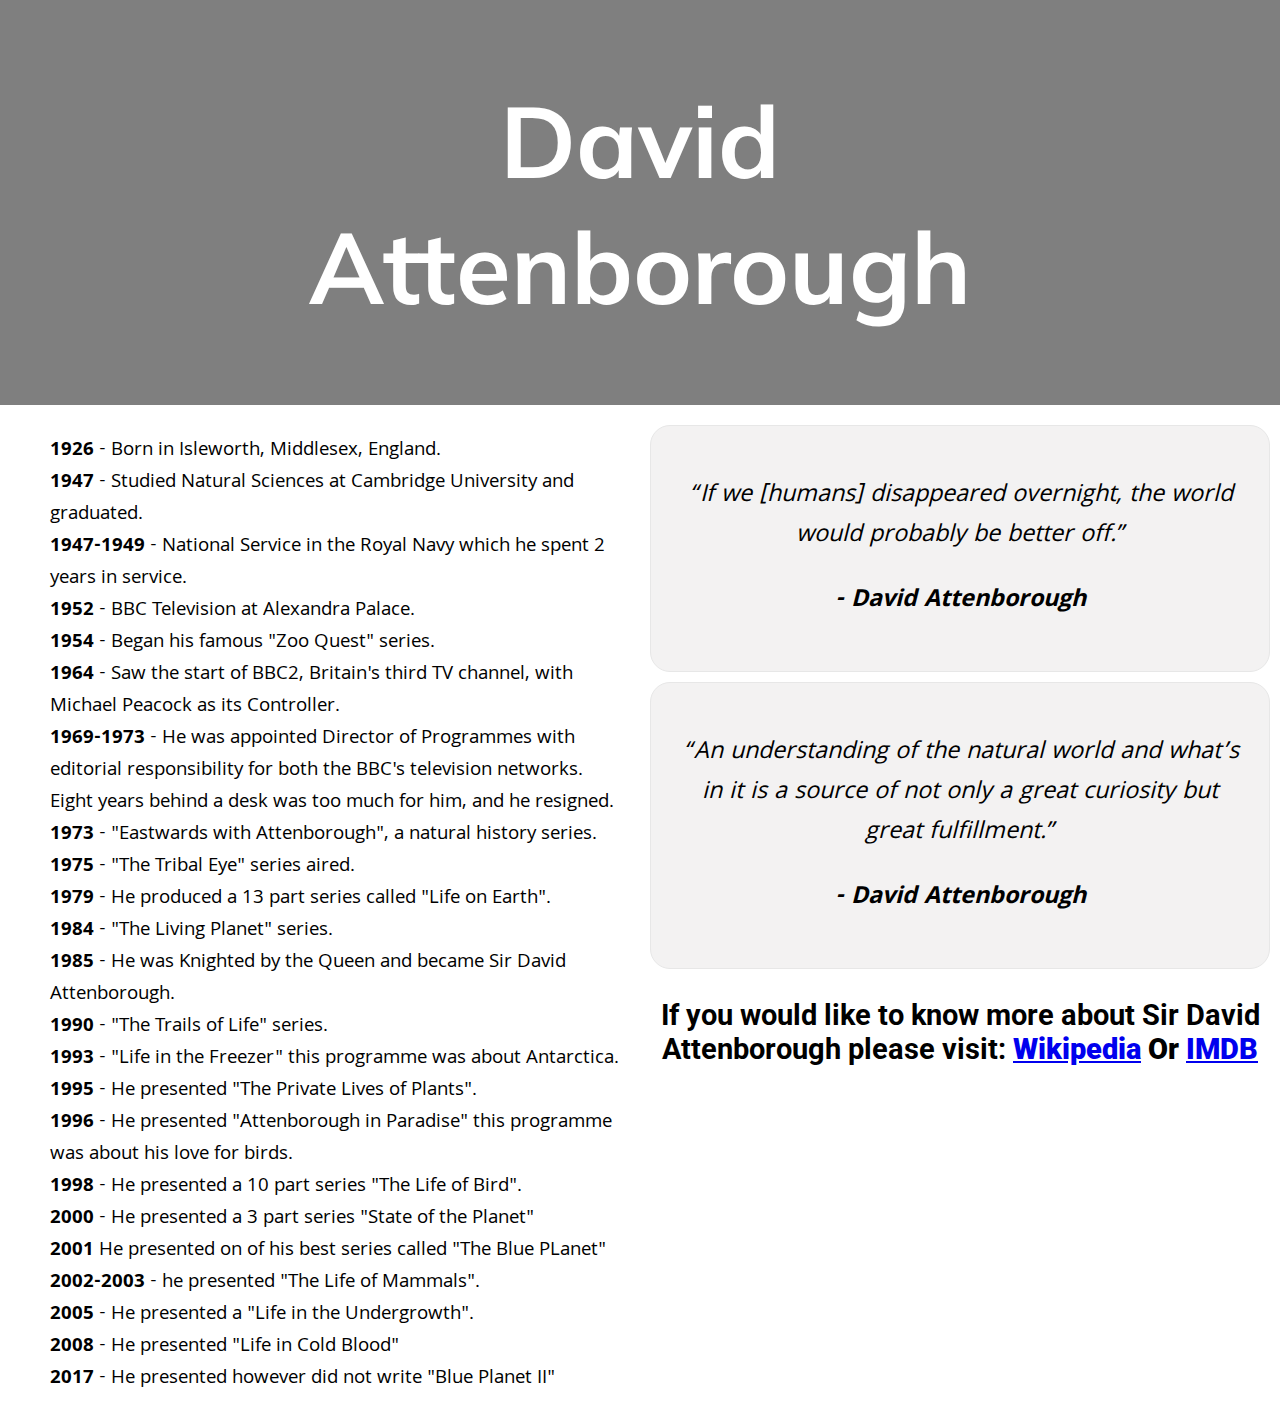
<file: index.html>
<!DOCTYPE html>
<html lang="en">

<head>
    <meta charset="UTF-8">
    <meta name="viewport" content="width=device-width, initial-scale=1.0">
    <link rel="stylesheet" href="css/style.css">
    <link href="https://fonts.googleapis.com/css2?family=Rock+Salt&display=swap" rel="stylesheet">
    <link
        href="https://fonts.googleapis.com/css2?family=Khula:wght@300&family=Mulish:wght@700&family=Roboto&display=swap"
        rel="stylesheet">
    <title>TributePage</title>
</head>

<body>
    <!-- Hero Image  -->
    <div class="hero-image">
        <div class="hero-text">
            <h1>David Attenborough</h1>
        </div>
    </div>

    <div class="row">
        <div class="column1">

            <ul>
                <li>
                    <strong>1926</strong> - Born in Isleworth, Middlesex, England.
                </li>
                <li>
                    <strong>1947</strong> - Studied Natural Sciences at Cambridge
                    University and graduated.
                </li>
                <li>
                    <strong>1947-1949</strong> - National Service in the Royal Navy
                    which he spent 2 years in service.
                </li>

                <li><strong>1952</strong> - BBC Television at Alexandra Palace.</li>
                <li><strong>1954</strong> - Began his famous "Zoo Quest" series.</li>
                <li>
                    <strong>1964</strong> - Saw the start of BBC2, Britain's third TV
                    channel, with Michael Peacock as its Controller.
                </li>
                <li>
                    <strong>1969-1973</strong> - He was appointed Director of Programmes
                    with editorial responsibility for both the BBC's television
                    networks. Eight years behind a desk was too much for him, and he
                    resigned.
                </li>
                <li>
                    <strong>1973</strong> - "Eastwards with Attenborough", a natural
                    history series.
                </li>
                <li><strong>1975</strong> - "The Tribal Eye" series aired.</li>
                <li>
                    <strong>1979</strong> - He produced a 13 part series called "Life on
                    Earth".
                </li>
                <li><strong>1984</strong> - "The Living Planet" series.</li>
                <li>
                    <strong>1985</strong> - He was Knighted by the Queen and became Sir
                    David Attenborough.
                </li>
                <li><strong>1990</strong> - "The Trails of Life" series.</li>
                <li>
                    <strong>1993</strong> - "Life in the Freezer" this programme was
                    about Antarctica.
                </li>
                <li>
                    <strong>1995</strong> - He presented "The Private Lives of Plants".
                </li>
                <li>
                    <strong>1996</strong> - He presented "Attenborough in Paradise" this
                    programme was about his love for birds.
                </li>
                <li>
                    <strong>1998</strong> - He presented a 10 part series "The Life of
                    Bird".
                </li>
                <li>
                    <strong>2000</strong> - He presented a 3 part series "State of the
                    Planet"
                </li>
                <li>
                    <strong>2001</strong> He presented on of his best series called "The
                    Blue PLanet"
                </li>
                <li>
                    <strong>2002-2003</strong> - he presented "The Life of Mammals".
                </li>
                <li>
                    <strong>2005</strong> - He presented a "Life in the Undergrowth".
                </li>
                <li><strong>2008</strong> - He presented "Life in Cold Blood"</li>
                <li>
                    <strong>2017</strong> - He presented however did not write "Blue
                    Planet II"
                </li>
            </ul>

        </div>

        <div class="column2">
            <blockquote class="blockquote blockquote--bordered">
                <p class="blockquote__text">
                    “If we [humans] disappeared overnight, the world would probably be
                    better off.”
                </p>
                <p class="blockquote__text blockquote__text--credit">
                    <strong>- David Attenborough</strong>
                </p>
            </blockquote>
            <blockquote class="blockquote blockquote--bordered">
                <p class="blockquote__text">
                    “An understanding of the natural world and what’s in it is a
                    source of not only a great curiosity but great fulfillment.”
                </p>
                <p class="blockquote__text blockquote__text--credit">
                    <strong>- David Attenborough</strong>
                </p>
            </blockquote>

            <h3>
                If you would like to know more about Sir David Attenborough please
                visit:
                <a id="tribute-link" href="https://en.wikipedia.org/wiki/David_Attenborough"
                    target="_blank"><strong>Wikipedia</a>
                Or
                <a id="tribute-link" href="https://www.imdb.com/name/nm0041003/?ref_=nm_wrk" target="_blank">IMDB</a>
            </h3>

        </div>

    </div>

<script>
    console.log(process.env.testvar);
</script>
</body>

</html>
</file>
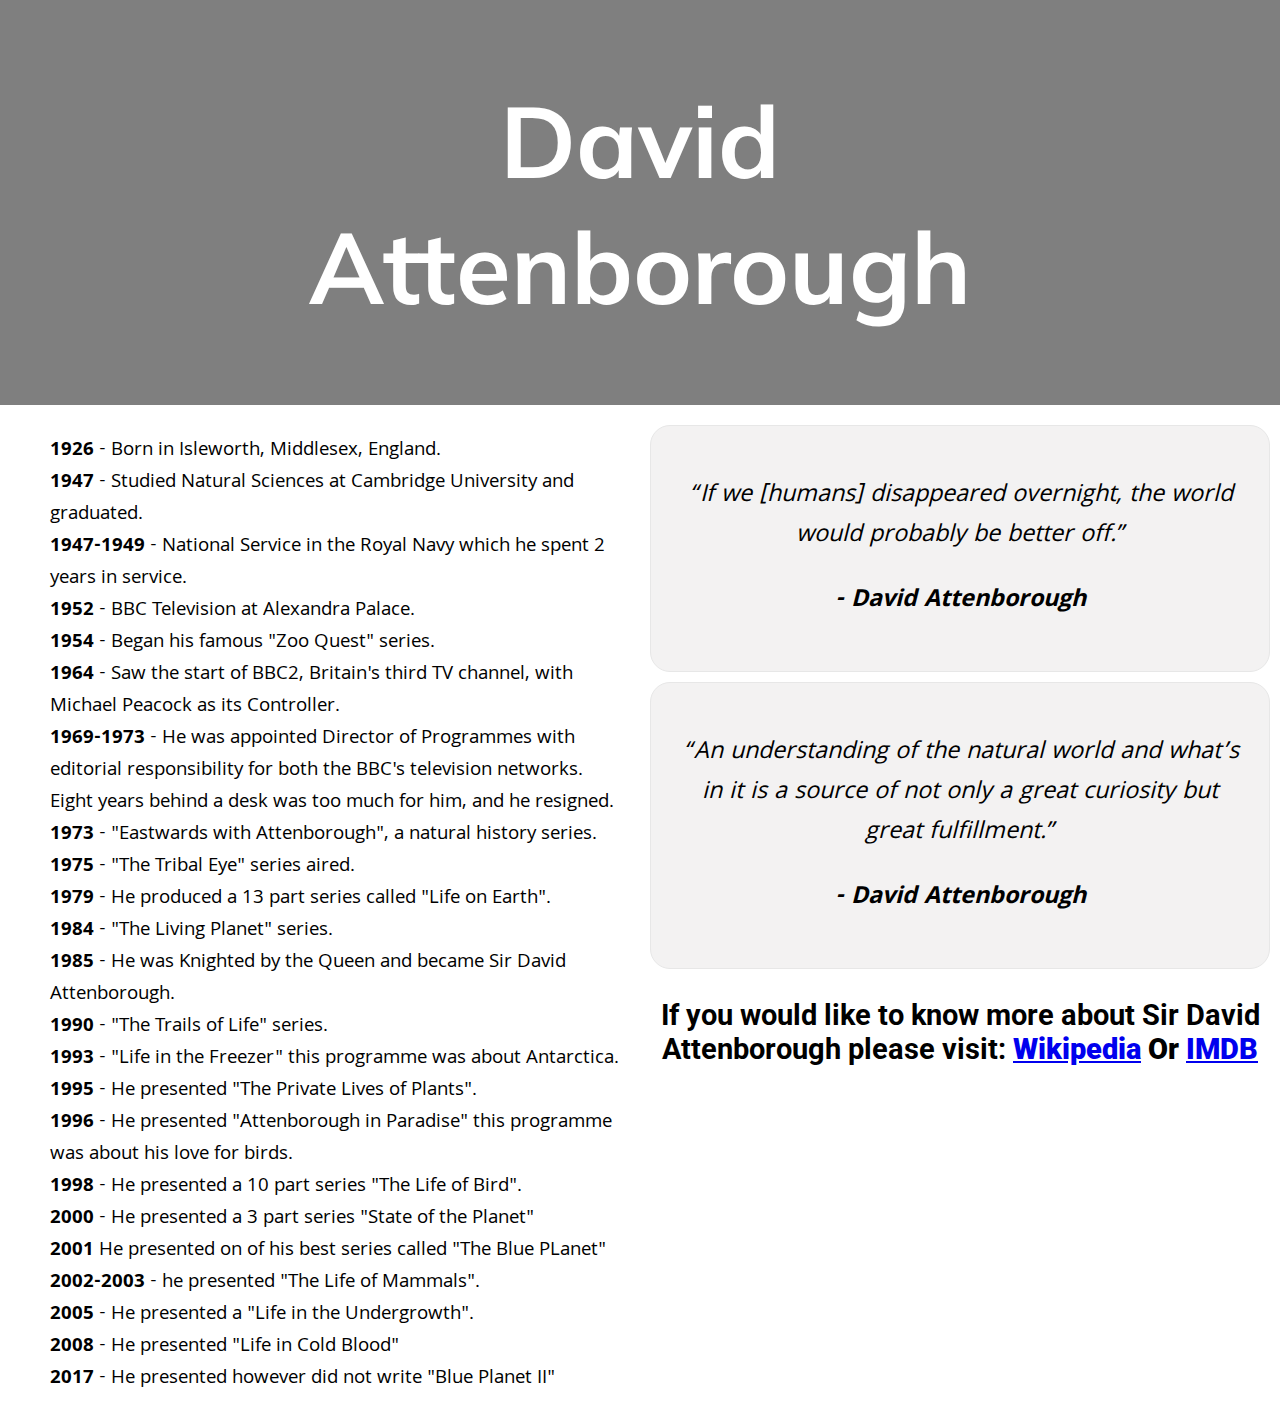
<file: Tribute Page/index.html>
<!DOCTYPE html>
<html lang="en">

<head>
    <meta charset="UTF-8">
    <meta name="viewport" content="width=device-width, initial-scale=1.0">
    <link rel="stylesheet" href="css/style.css">
    <link href="https://fonts.googleapis.com/css2?family=Rock+Salt&display=swap" rel="stylesheet">
    <link
        href="https://fonts.googleapis.com/css2?family=Khula:wght@300&family=Mulish:wght@700&family=Roboto&display=swap"
        rel="stylesheet">
    <title>TributePage</title>
</head>

<body>
    <!-- Hero Image  -->
    <div class="hero-image">
        <div class="hero-text">
            <h1>David Attenborough</h1>
        </div>
    </div>

    <div class="row">
        <div class="column1">

            <ul>
                <li>
                    <strong>1926</strong> - Born in Isleworth, Middlesex, England.
                </li>
                <li>
                    <strong>1947</strong> - Studied Natural Sciences at Cambridge
                    University and graduated.
                </li>
                <li>
                    <strong>1947-1949</strong> - National Service in the Royal Navy
                    which he spent 2 years in service.
                </li>

                <li><strong>1952</strong> - BBC Television at Alexandra Palace.</li>
                <li><strong>1954</strong> - Began his famous "Zoo Quest" series.</li>
                <li>
                    <strong>1964</strong> - Saw the start of BBC2, Britain's third TV
                    channel, with Michael Peacock as its Controller.
                </li>
                <li>
                    <strong>1969-1973</strong> - He was appointed Director of Programmes
                    with editorial responsibility for both the BBC's television
                    networks. Eight years behind a desk was too much for him, and he
                    resigned.
                </li>
                <li>
                    <strong>1973</strong> - "Eastwards with Attenborough", a natural
                    history series.
                </li>
                <li><strong>1975</strong> - "The Tribal Eye" series aired.</li>
                <li>
                    <strong>1979</strong> - He produced a 13 part series called "Life on
                    Earth".
                </li>
                <li><strong>1984</strong> - "The Living Planet" series.</li>
                <li>
                    <strong>1985</strong> - He was Knighted by the Queen and became Sir
                    David Attenborough.
                </li>
                <li><strong>1990</strong> - "The Trails of Life" series.</li>
                <li>
                    <strong>1993</strong> - "Life in the Freezer" this programme was
                    about Antarctica.
                </li>
                <li>
                    <strong>1995</strong> - He presented "The Private Lives of Plants".
                </li>
                <li>
                    <strong>1996</strong> - He presented "Attenborough in Paradise" this
                    programme was about his love for birds.
                </li>
                <li>
                    <strong>1998</strong> - He presented a 10 part series "The Life of
                    Bird".
                </li>
                <li>
                    <strong>2000</strong> - He presented a 3 part series "State of the
                    Planet"
                </li>
                <li>
                    <strong>2001</strong> He presented on of his best series called "The
                    Blue PLanet"
                </li>
                <li>
                    <strong>2002-2003</strong> - he presented "The Life of Mammals".
                </li>
                <li>
                    <strong>2005</strong> - He presented a "Life in the Undergrowth".
                </li>
                <li><strong>2008</strong> - He presented "Life in Cold Blood"</li>
                <li>
                    <strong>2017</strong> - He presented however did not write "Blue
                    Planet II"
                </li>
            </ul>

        </div>

        <div class="column2">
            <blockquote class="blockquote blockquote--bordered">
                <p class="blockquote__text">
                    “If we [humans] disappeared overnight, the world would probably be
                    better off.”
                </p>
                <p class="blockquote__text blockquote__text--credit">
                    <strong>- David Attenborough</strong>
                </p>
            </blockquote>
            <blockquote class="blockquote blockquote--bordered">
                <p class="blockquote__text">
                    “An understanding of the natural world and what’s in it is a
                    source of not only a great curiosity but great fulfillment.”
                </p>
                <p class="blockquote__text blockquote__text--credit">
                    <strong>- David Attenborough</strong>
                </p>
            </blockquote>

            <h3>
                If you would like to know more about Sir David Attenborough please
                visit:
                <a id="tribute-link" href="https://en.wikipedia.org/wiki/David_Attenborough"
                    target="_blank"><strong>Wikipedia</a>
                Or
                <a id="tribute-link" href="https://www.imdb.com/name/nm0041003/?ref_=nm_wrk" target="_blank">IMDB</a>
            </h3>

        </div>

    </div>


</body>

</html>
</file>
<file: css/style.css>
:root
/* 
font-family: 'Khula', sans-serif;
font-family: 'Mulish', sans-serif;
font-family: 'Roboto', sans-serif;
 */

* {
  box-sizing: border-box;
}

body,
html {
  height: 100%;
  margin: 0;
}

/* The hero image */
.hero-image {
  /* Use "linear-gradient" to add a darken background effect to the image. This will make the text easier to read */
  background-image: linear-gradient(rgba(0, 0, 0, 0.5), rgba(0, 0, 0, 0.5)),
    url('https://media.globalcitizen.org/thumbnails/27/a5/27a5385e-9601-4564-b22b-c3c76aa54c3d/david-attenborough.jpg__1600x900_q85_crop_subsampling-2.jpg');

  /* Set a specific height */
  height: 45%;

  /* Position and center the image to scale nicely on all screens */
  background-position: center;
  background-repeat: no-repeat;
  background-size: cover;
  position: relative;
}

/* Place text in the middle of the image */
.hero-text {
  text-align: center;
  position: absolute;
  top: 50%;
  left: 50%;
  transform: translate(-50%, -50%);
  color: white;
}

/* Create two equal columns that floats next to each other */
.column1 {
  float: left;
  width: 50%;
  padding: 10px;
  text-align: inherit;
  font-size: 20px;
}

.column2 {
  float: left;
  width: 50%;
  padding: 10px;
  text-align: inherit;
  text-align: center;
  font-size: 25px;
}

/* Clear floats after the columns */
.row:after {
  content: '';
  display: table;
  clear: both;
}

/* Responsive layout - makes the two columns stack on top of each other instead of next to each other */
@media screen and (max-width: 1200px) {
  .column1,
  .column2 {
    width: 100%;
  }
}
h1 {
  font-family: 'Mulish', sans-serif;
  font-kerning: auto;
  font-size: 100px;
}

@media screen and (max-width: 700px) {
  h1 {
    font-size: 55px;
    display: flex;
  }
}

h2,
h3 {
  font-family: 'Roboto', sans-serif;
}

li,
p {
  list-style: none;
  text-decoration: none;
  font-family: 'Khula', sans-serif;
}

.blockquote {
  font-style: italic;
  width: 100%;
  margin: 10px 0px;
  padding: 25px;
  background: #80757518;
  border: 1px solid #e7e7e7;
  color: #000000;
  border-radius: 20px;
}
</file>
<file: Tribute Page/css/style.css>
:root
/* 
font-family: 'Khula', sans-serif;
font-family: 'Mulish', sans-serif;
font-family: 'Roboto', sans-serif;
 */

* {
    box-sizing: border-box;
  }

body,
html {
  height: 100%;
  margin: 0;
}

/* The hero image */
.hero-image {
  /* Use "linear-gradient" to add a darken background effect to the image. This will make the text easier to read */
  background-image: linear-gradient(rgba(0, 0, 0, 0.5), rgba(0, 0, 0, 0.5)),
    url('https://media.globalcitizen.org/thumbnails/27/a5/27a5385e-9601-4564-b22b-c3c76aa54c3d/david-attenborough.jpg__1600x900_q85_crop_subsampling-2.jpg');

  /* Set a specific height */
  height: 45%;

  /* Position and center the image to scale nicely on all screens */
  background-position: center;
  background-repeat: no-repeat;
  background-size: cover;
  position: relative;
}

/* Place text in the middle of the image */
.hero-text {
  text-align: center;
  position: absolute;
  top: 50%;
  left: 50%;
  transform: translate(-50%, -50%);
  color: white;
}

/* Create two equal columns that floats next to each other */
.column1 {
  float: left;
  width: 50%;
  padding: 10px;
  text-align: inherit;
  font-size: 20px;
}

.column2 {
  float: left;
  width: 50%;
  padding: 10px;
  text-align: inherit;
  text-align: center;
  font-size: 25px;
}

/* Clear floats after the columns */
.row:after {
  content: '';
  display: table;
  clear: both;
}

/* Responsive layout - makes the two columns stack on top of each other instead of next to each other */
@media screen and (max-width: 700px) {
  .column1,.column2 {
    width: 100%;
  }
}
h1 {
  font-family: 'Mulish', sans-serif;
  font-kerning: auto;
  font-size: 100px; 
}

@media screen and (max-width: 700px) {
  h1 {
    font-size: 70px;
  }
}

h2, h3 {
    font-family: 'Roboto', sans-serif;
}

li, p {
    list-style: none;
    text-decoration: none;
    font-family: 'Khula', sans-serif;
}

.blockquote {
  font-style: italic;
  width: 100%;
  margin: 10px 0px;
  padding: 25px;
  background: #80757518;
  border: 1px solid #e7e7e7;
  color: #000000;
  border-radius: 20px;
  }
</file>
